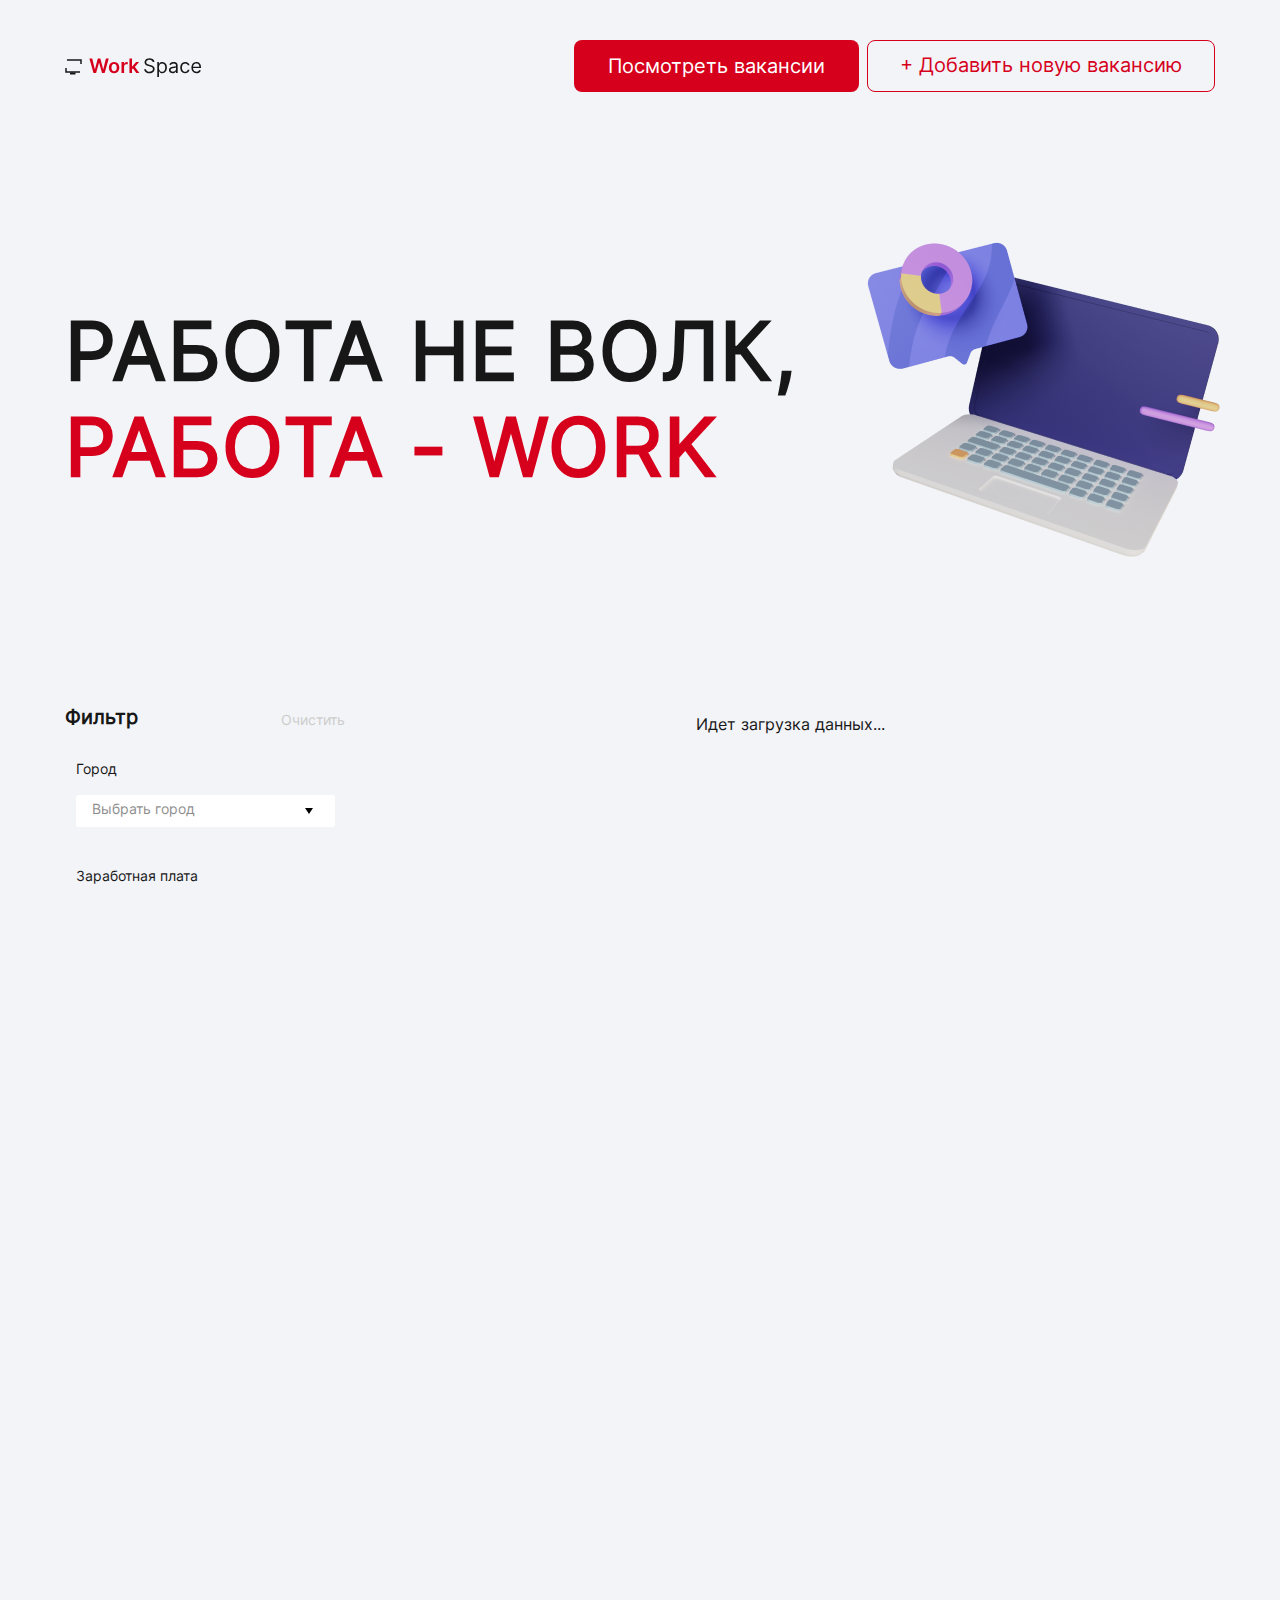
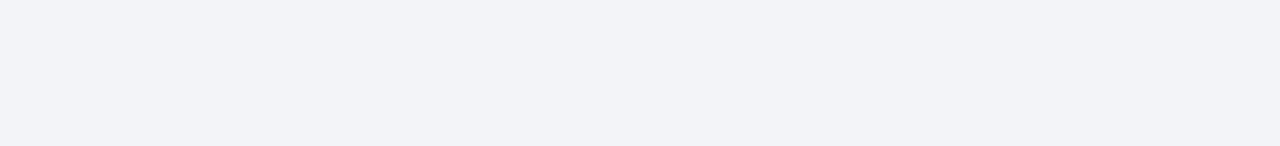
<file: index.html>
<!DOCTYPE html>
<html lang="ru">

<head>
  <meta charset="UTF-8" />
  <meta name="viewport" content="width=device-width, initial-scale=1.0" />
  <title>Work Space - вакансии</title>
  <link href="assets/img/favicon.ico" rel="icon" type="image/x-icon" />
  <style id="preload">
    body {
      position: relative;
    }

    body::before {
      content: '';
      position: fixed;
      inset: 0;
      background-color: rgba(255, 255, 255, 0.8);
      z-index: 998;
    }

    body::after {
      content: '';
      position: fixed;
      inset: 0;
      background-image: url('./assets/img/loader.svg');
      background-position: center;
      background-size: 10%;
      background-repeat: no-repeat;
      z-index: 999;
      animation: rotate 1.2s infinite linear;
    }

    @keyframes rotate {
      0% {
        transform: rotate(0);
      }

      100% {
        transform: rotate(360deg);
      }
    }
  </style>

  <script>
    window.addEventListener('load', () => {
      setTimeout(() => {
        const preload = document.querySelector('#preload');
        preload.remove();
      }, 500);
    });
  </script>

  <link rel="stylesheet" href="index.css" />
  <script src="scripts/choices.min.js" defer></script>
  <script src="scripts/script.js" type="module"></script>
</head>

<body>
  <header class="header">
    <div class="container header__container">
      <img class="header__logo" src="assets/img/logo-header.svg" alt="Логотип Work Space" />

      <div class="header__links">
        <a href="#vacancies" class="header__link">Посмотреть вакансии</a>
        <a href="employer.html" class="header__link header__link_o">+ Добавить новую вакансию</a>
      </div>
    </div>
  </header>

  <main class="main">
    <section class="hero">
      <div class="container hero__container">
        <h1 class="hero__title" aria-label="Найди работу своей мечты на сайте Work Space">
          Работа не волк, <span class="accent-text">работа - work</span>
        </h1>
      </div>
    </section>
    <div id="vacancies" class="vacancies">
      <div class="container vacancies__container">
        <button class="vacancies__filter-btn accent-text">Фильтр</button>

        <section class="vacancies__filter filter">
          <h2 class="filter__title">Фильтр</h2>
          <form class="filter__form">
            <fieldset class="filter__fieldset">
              <legend class="filter__legend">Город</legend>
              <select class="filter__select" name="city" id="city">
                <option value="">Выбрать город</option>
              </select>
            </fieldset>

            <fieldset class="filter__fieldset">
              <legend class="filter__legend">Заработная плата</legend>
              <div class="filter__range">
                <input class="filter__input" type="number" name="pay-from" placeholder="от" />
                <input class="filter__input" type="number" name="pay-to" placeholder="до" />
              </div>
            </fieldset>

            <div class="filter__checkboxes">
              <fieldset class="filter__fieldset">
                <legend class="filter__legend">Формат</legend>

                <label class="filter__label checkbox">
                  <input class="checkbox__input" type="checkbox" name="format" value="офис" />Офис
                </label>

                <label class="filter__label checkbox">
                  <input class="checkbox__input" type="checkbox" name="format" value="удаленный" />Удаленный
                </label>

                <label class="filter__label checkbox">
                  <input class="checkbox__input" type="checkbox" name="format" value="гибкий" />Гибкий
                </label>
              </fieldset>

              <fieldset class="filter__fieldset">
                <legend class="filter__legend">Опыт работы</legend>

                <label class="filter__label checkbox">
                  <input class="checkbox__input" type="checkbox" name="experience" value="не важно" />Не важно
                </label>

                <label class="filter__label checkbox">
                  <input class="checkbox__input" type="checkbox" name="experience" value="без опыта" />Без опыта
                </label>

                <label class="filter__label checkbox">
                  <input class="checkbox__input" type="checkbox" name="experience" value="от 1 года до 3-х лет" />От 1
                  года до 3-х лет
                </label>

                <label class="filter__label checkbox">
                  <input class="checkbox__input" type="checkbox" name="experience" value="от 3-х лет" />От 3-х лет
                </label>
              </fieldset>

              <fieldset class="filter__fieldset">
                <legend class="filter__legend">Занятость</legend>
                <label class="filter__label checkbox">
                  <input class="checkbox__input" type="checkbox" name="type" value="полная занятость" />Полная занятость
                </label>

                <label class="filter__label checkbox">
                  <input class="checkbox__input" type="checkbox" name="type" value="частичная занятость" />Частичная
                  занятость
                </label>

                <label class="filter__label checkbox">
                  <input class="checkbox__input" type="checkbox" name="type" value="стажировка" />Стажировка
                </label>

                <label class="filter__label checkbox">
                  <input class="checkbox__input" type="checkbox" name="type" value="проектная работа" />Проектная работа
                </label>
              </fieldset>
            </div>

            <div class="filter__buttons">
              <button class="filter__button" type="submit">Применить</button>
              <button class="filter__reset" type="reset">Очистить</button>
            </div>
          </form>
        </section>
        <section class="vacancies__cards cards">
          <h2 class="cards__title visually-hidden">Список вакансий</h2>
          <ul class="cards__list"></ul>
          <p class="cards__message">Идет загрузка данных...</p>
        </section>
      </div>
    </div>
  </main>

  <footer class="footer">
    <div class="container footer__container">
      <img class="footer__logo" src="assets/img/logo-footer.svg" alt="Логотип Work Space" />
      <p class="footer__copyright">&copy; Work Space, 2023</p>
      <ul class="footer__contacts">
        <li class="footer__contact">
          Designer:
          <a class="footer__link" href="#">Anastasia Ilina</a>
        </li>
        <li class="footer__contact">
          Developer:
          <a class="footer__link" href="https://github.com/PesukarhuTG">Tatiana Fox</a>
        </li>
      </ul>
    </div>
  </footer>

  <button class="btn-up" type="button"></button>
</body>

</html>
</file>
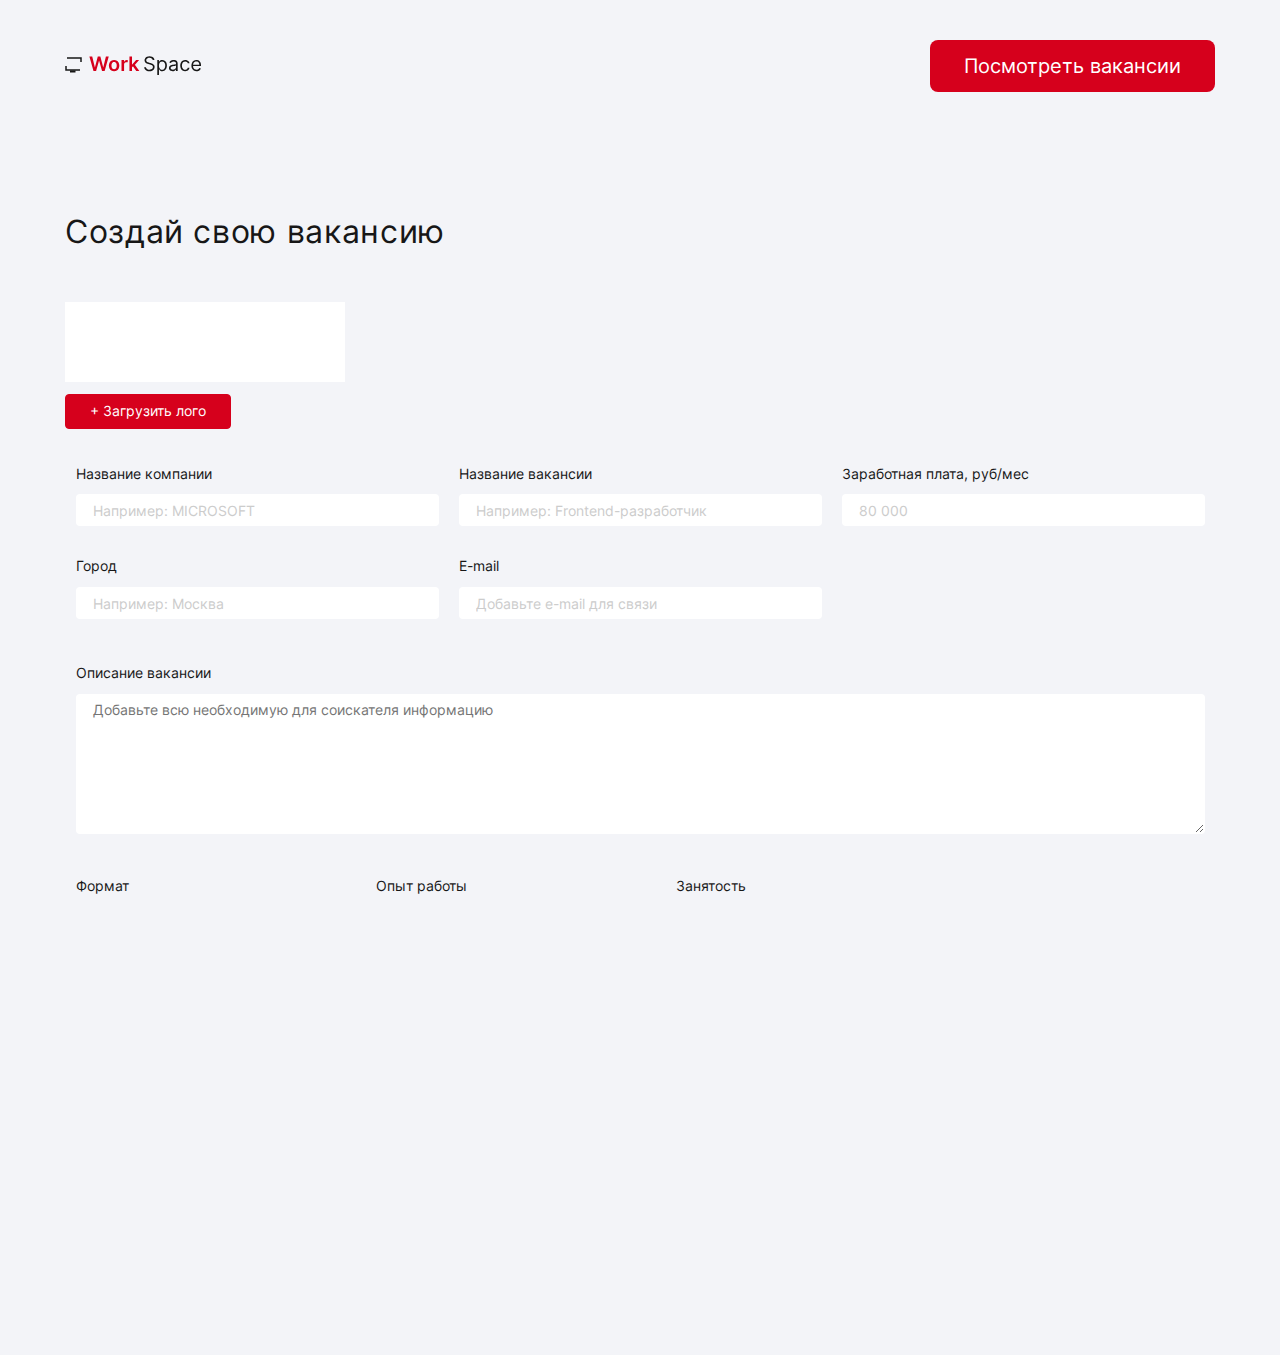
<file: employer.html>
<!DOCTYPE html>
<html lang="ru">

<head>
  <meta charset="UTF-8" />
  <meta name="viewport" content="width=device-width, initial-scale=1.0" />
  <title>Work Space - добавить вакансию</title>
  <link href="assets/img/favicon.ico" rel="icon" type="image/x-icon" />
  <style id="preload">
    body {
      position: relative;
    }

    body::before {
      content: '';
      position: fixed;
      inset: 0;
      background-color: rgba(255, 255, 255, 0.8);
      z-index: 998;
    }

    body::after {
      content: '';
      position: fixed;
      inset: 0;
      background-image: url('./assets/img/loader.svg');
      background-position: center;
      background-size: 10%;
      background-repeat: no-repeat;
      z-index: 999;
      animation: rotate 1.2s infinite linear;
    }

    @keyframes rotate {
      0% {
        transform: rotate(0);
      }

      100% {
        transform: rotate(360deg);
      }
    }
  </style>

  <script>
    window.addEventListener('load', () => {
      setTimeout(() => {
        const preload = document.querySelector('#preload');
        preload.remove();
      }, 500);
    });
  </script>

  <link rel="stylesheet" href="index.css" />
  <script src="scripts/just-validate.min.js" defer></script>
  <script src="scripts/script.js" type="module"></script>
</head>

<body>
  <header class="header">
    <div class="container header__container">
      <a href="index.html#vacancies">
        <img class="header__logo" src="assets/img/logo-header.svg" alt="Логотип Work Space" />
      </a>
      <div class="header__links">
        <a href="index.html#vacancies" class="header__link">Посмотреть вакансии</a>
      </div>
    </div>
  </header>

  <main class="main">
    <section class="employer">
      <div class="container">
        <h1 class="employer__title">Создай свою вакансию</h1>

        <form class="employer__form">
          <div class="employer__file file">
            <div class="file__wrap-preview">
              <img class="file__preview" alt="" />
            </div>
            <div class="file__wrap-btn">
              <label class="file__label" for="logo">+ Загрузить лого</label>
              <input class="file__input" id="logo" type="file" name="logo" accept="image/png, image/jpeg" />
            </div>
          </div>

          <fieldset class="employer__fieldset employer__fieldset_input">
            <div class="employer__wrap-input">
              <label class="employer__label" for="company">Название компании</label>
              <input class="employer__input" type="text" id="company" name="company"
                placeholder="Например: MICROSOFT" />
            </div>

            <div class="employer__wrap-input">
              <label class="employer__label" for="title">Название вакансии</label>
              <input class="employer__input" type="text" id="title" name="title"
                placeholder="Например: Frontend-разработчик" />
            </div>

            <div class="employer__wrap-input">
              <label class="employer__label" for="salary">Заработная плата, руб/мес</label>
              <input class="employer__input" type="number" id="salary" name="salary" placeholder="80 000" min="0" />
            </div>

            <div class="employer__wrap-input">
              <label class="employer__label" for="location">Город</label>
              <input class="employer__input" type="text" id="location" name="location" placeholder="Например: Москва" />
            </div>

            <div class="employer__wrap-input">
              <label class="employer__label" for="email">E-mail</label>
              <input class="employer__input" type="text" id="email" name="email"
                placeholder="Добавьте e-mail для связи" />
            </div>
          </fieldset>

          <fieldset class="employer__fieldset">
            <label class="employer__label" for="description">Описание вакансии</label>
            <textarea class="employer__textarea" name="description" id="description"
              placeholder="Добавьте всю необходимую для соискателя информацию"></textarea>
          </fieldset>

          <div class="employer__radio-buttons">
            <fieldset id="format" class="employer__fieldset-radio">
              <legend class="employer__legend">Формат</legend>
              <label class="employer__label-radio radio">
                <input class="radio__input" type="radio" name="format" value="офис" />Офис
              </label>
              <label class="employer__label-radio radio">
                <input class="radio__input" type="radio" name="format" value="удаленный" />Удаленный
              </label>
              <label class="employer__label-radio radio">
                <input class="radio__input" type="radio" name="format" value="гибкий" />Гибкий
              </label>
            </fieldset>

            <fieldset id="experience" class="employer__fieldset-radio">
              <legend class="employer__legend">Опыт работы</legend>
              <label class="employer__label-radio radio">
                <input class="radio__input" type="radio" name="experience" value="не важно" />Не важно
              </label>
              <label class="employer__label-radio radio">
                <input class="radio__input" type="radio" name="experience" value="без опыта" />Без опыта
              </label>
              <label class="employer__label-radio radio">
                <input class="radio__input" type="radio" name="experience" value="от 1 года до 3-х лет" />От 1 года до
                3-х лет
              </label>
              <label class="employer__label-radio radio">
                <input class="radio__input" type="radio" name="experience" value="от 3-х лет" />От 3-х лет
              </label>
            </fieldset>

            <fieldset id="type" class="employer__fieldset-radio">
              <legend class="employer__legend">Занятость</legend>
              <label class="employer__label-radio radio">
                <input class="radio__input" type="radio" name="type" value="полная занятость" />Полная занятость
              </label>
              <label class="employer__label-radio radio">
                <input class="radio__input" type="radio" name="type" value="частичная занятость" />Частичная занятость
              </label>
              <label class="employer__label-radio radio">
                <input class="radio__input" type="radio" name="type" value="стажировка" />Стажировка
              </label>
              <label class="employer__label-radio radio">
                <input class="radio__input" type="radio" name="type" value="проектная работа" />Проектная работа
              </label>
            </fieldset>
          </div>

          <div class="employer__wrap-submit">
            <button class="employer__submit" type="submit">
              Добавить вакансию
            </button>
            <div class="employer__error">
            </div>
          </div>
        </form>
      </div>
    </section>
  </main>

  <footer class="footer">
    <div class="container footer__container">
      <img class="footer__logo" src="assets/img/logo-footer.svg" alt="Логотип Work Space" />
      <p class="footer__copyright">&copy; Work Space, 2023</p>
      <ul class="footer__contacts">
        <li class="footer__contact">
          Designer:
          <a class="footer__link" href="#">Anastasia Ilina</a>
        </li>
        <li class="footer__contact">
          Developer:
          <a class="footer__link" href="https://github.com/PesukarhuTG">Tatiana Fox</a>
        </li>
      </ul>
    </div>
  </footer>

  <button class="btn-up" type="button"></button>
</body>

</html>
</file>
<file: index.css>
@import 'style/normalize.css';
@import 'style/choices.min.css';
@import 'style/style.css';
@import 'style/header.css';
@import 'style/hero.css';
@import 'style/vacancies.css';
@import 'style/filters.css';
@import 'style/choices.css';
@import 'style/checkbox.css';
@import 'style/cards.css';
@import 'style/vacancy.css';
@import 'style/footer.css';
@import 'style/modal.css';
@import 'style/detail.css';
@import 'style/employer.css';
@import 'style/file.css';
@import 'style/radio.css';
</file>
